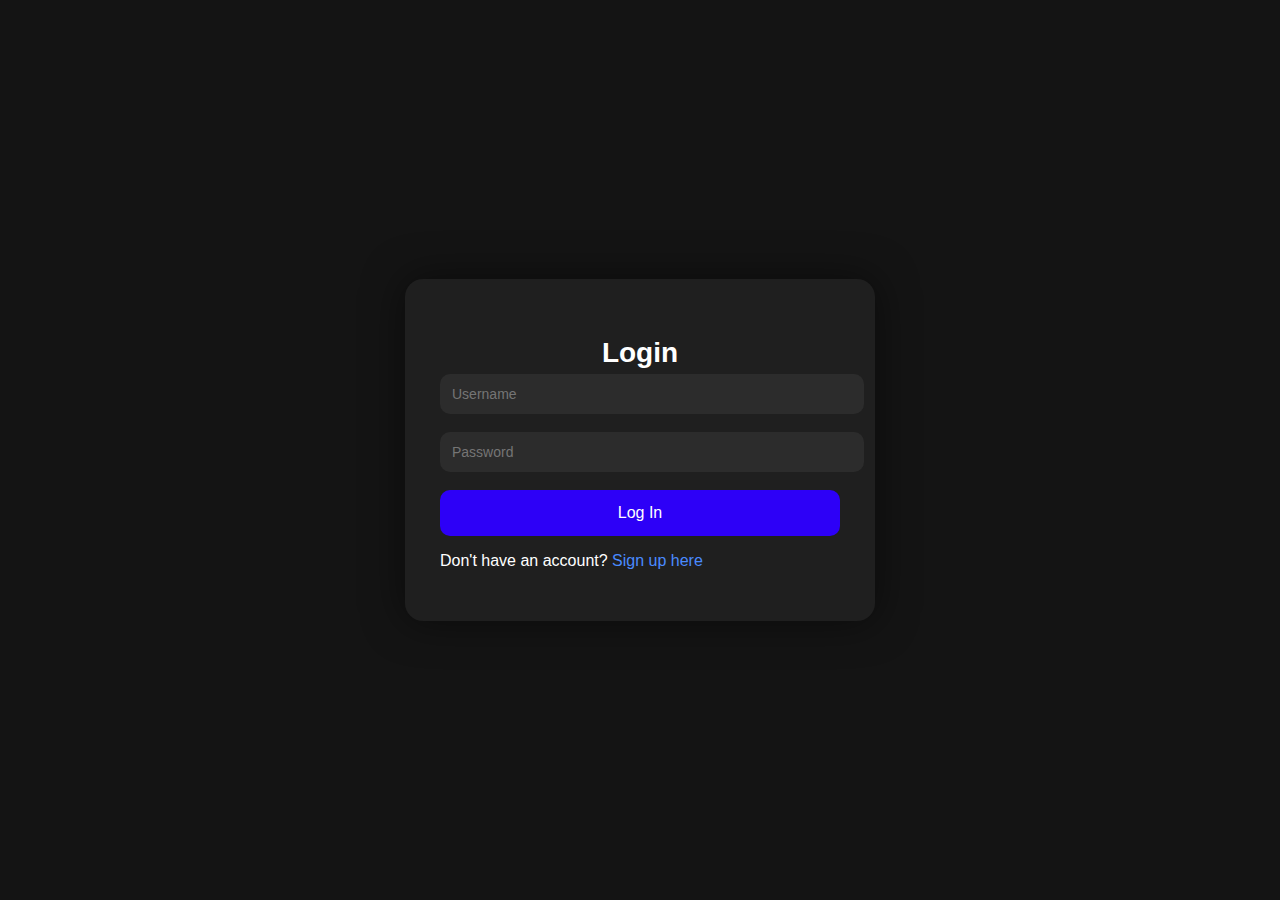
<file: index.html>
<!DOCTYPE html>
<html>
<head>
  <title>Login</title>
  <link rel="stylesheet" href="style.css">
</head>
<body>

<div class="container">
  <h2>Login</h2>

  <input type="text" placeholder="Username" required>
  <input type="password" placeholder="Password" required>

  <button onclick="window.location.href='dashboard.html'">Log In</button>

<p>Don't have an account? <a href="signup.html">Sign up here</a></p>
</div>

</body>
</html>
</file>
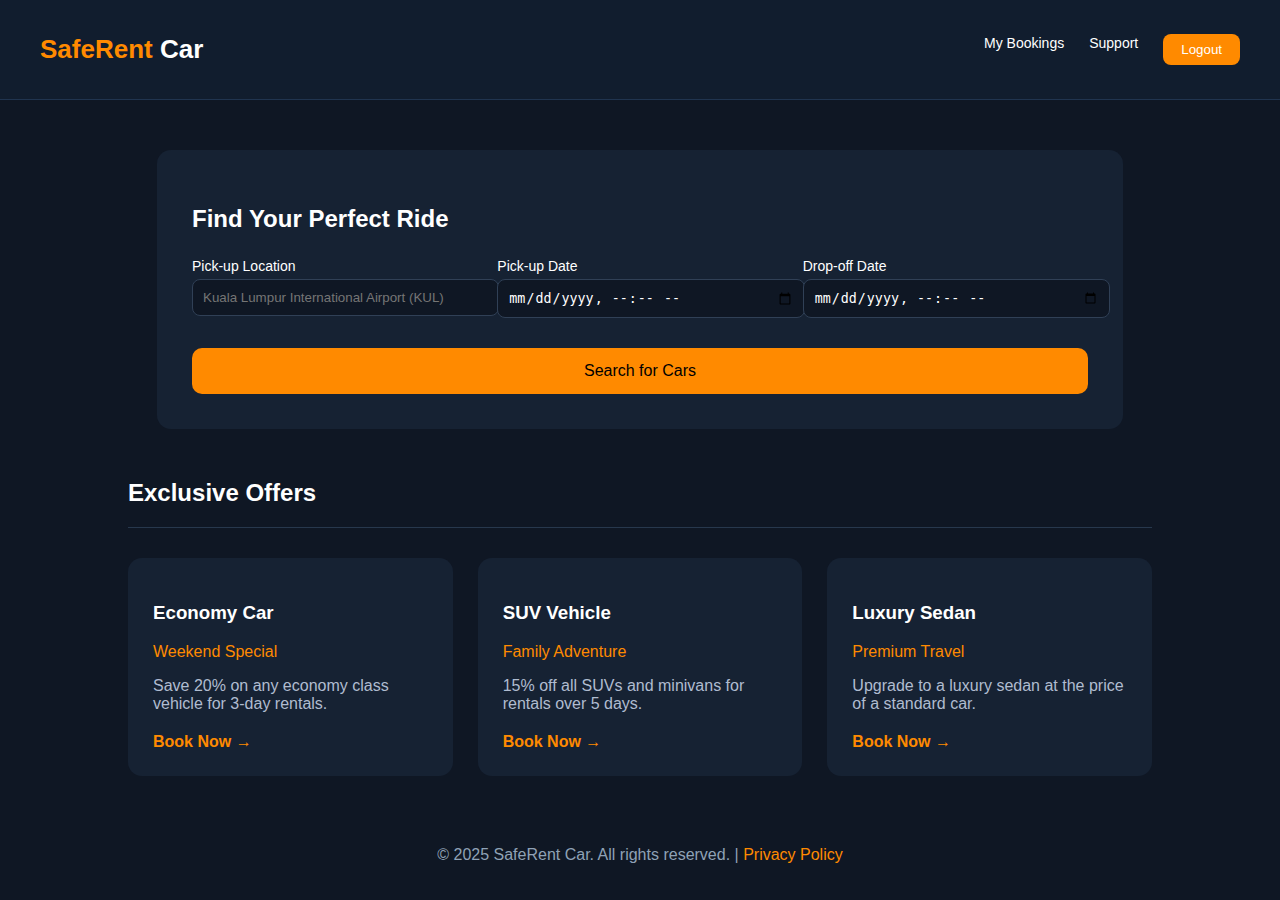
<file: dashboard.html>
<!DOCTYPE html>
<html lang="en">
<head>
    <meta charset="UTF-8">
    <title>SafeRent Car - Dashboard</title>
    <link rel="stylesheet" href="dashboard.css">
</head>
<body>

<!-- NAVBAR -->
<nav class="navbar">
    <div class="logo"><span class="highlight">SafeRent</span> Car</div>

    <ul class="nav-links">
        <li><a href="#">My Bookings</a></li>
        <li><a href="#">Support</a></li>
        <li><button class="logout-btn" onclick="window.location.href='index.html'">Logout</button></li>
    </ul>
</nav>

<!-- SEARCH CARD -->
<section class="search-section">
    <div class="search-card">
        <h2>Find Your Perfect Ride</h2>

        <div class="form-row">
            <div class="form-group">
                <label>Pick-up Location</label>
                <input type="text" placeholder="Kuala Lumpur International Airport (KUL)">
            </div>

            <div class="form-group">
                <label>Pick-up Date</label>
                <input type="datetime-local">
            </div>

            <div class="form-group">
                <label>Drop-off Date</label>
                <input type="datetime-local">
            </div>
        </div>

        <button class="search-btn">Search for Cars</button>
    </div>
</section>

<!-- EXCLUSIVE OFFERS -->
<section class="offers-section">
    <h2>Exclusive Offers</h2>
    <hr class="divider">

    <div class="offer-container">

        <!-- Offer 1 -->
        <div class="offer-card">
            <h3>Economy Car</h3>
            <p class="subtitle">Weekend Special</p>
            <p class="desc">Save 20% on any economy class vehicle for 3-day rentals.</p>
            <a href="#" class="book-link">Book Now →</a>
        </div>

        <!-- Offer 2 -->
        <div class="offer-card">
            <h3>SUV Vehicle</h3>
            <p class="subtitle">Family Adventure</p>
            <p class="desc">15% off all SUVs and minivans for rentals over 5 days.</p>
            <a href="#" class="book-link">Book Now →</a>
        </div>

        <!-- Offer 3 -->
        <div class="offer-card">
            <h3>Luxury Sedan</h3>
            <p class="subtitle">Premium Travel</p>
            <p class="desc">Upgrade to a luxury sedan at the price of a standard car.</p>
            <a href="#" class="book-link">Book Now →</a>
        </div>

    </div>

</section>

<!-- FOOTER -->
<footer>
    © 2025 SafeRent Car. All rights reserved. |
    <a href="#">Privacy Policy</a>
</footer>

</body>
</html>
</file>
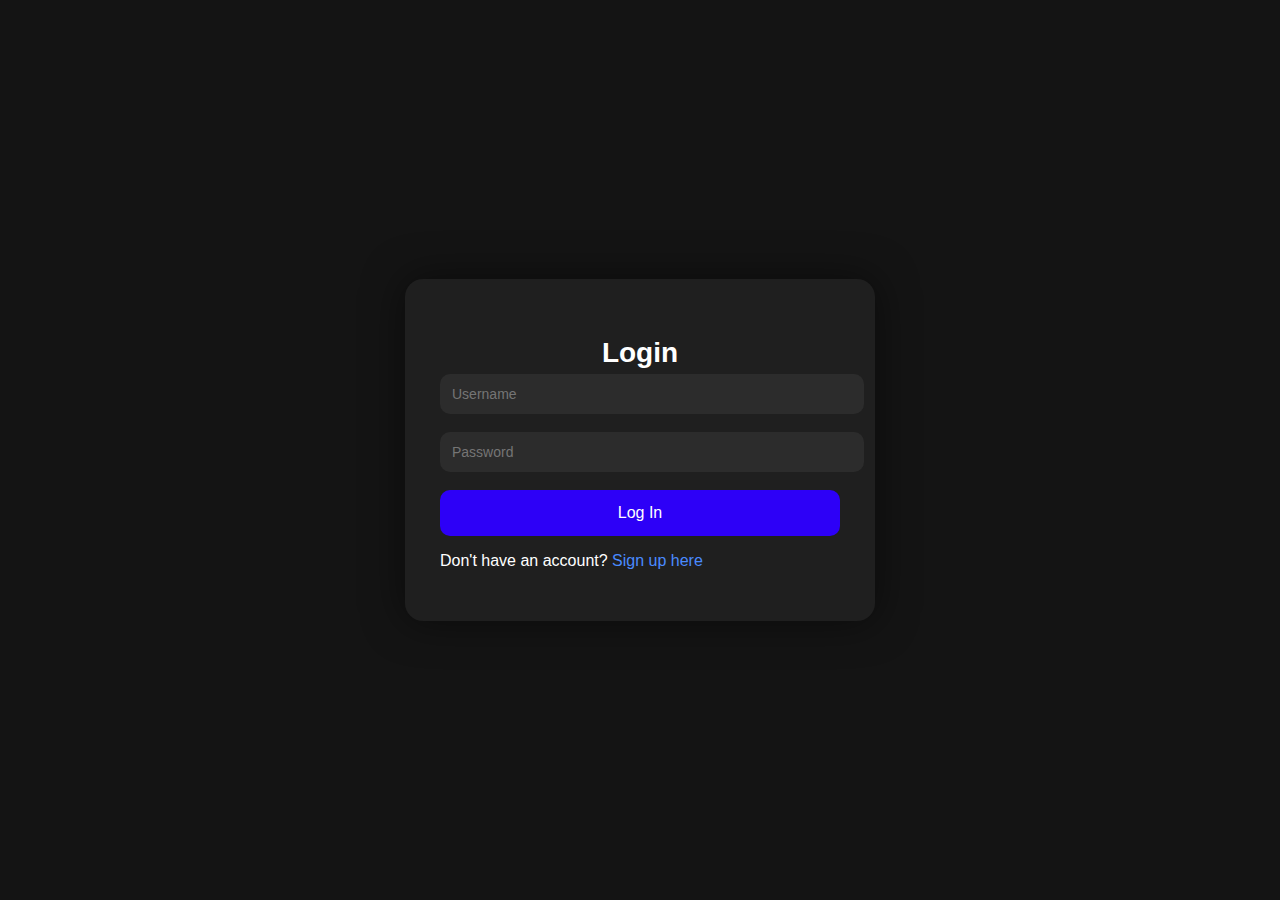
<file: login.html>
<!DOCTYPE html>
<html>
<head>
  <title>Login</title>
  <link rel="stylesheet" href="style.css">
</head>
<body>

<div class="container">
  <h2>Login</h2>

  <input type="text" placeholder="Username" required>
  <input type="password" placeholder="Password" required>

  <button>Log In</button>

  <p>Don't have an account? <a href="signup.html">Sign up here</a></p>
</div>

</body>
</html>
</file>
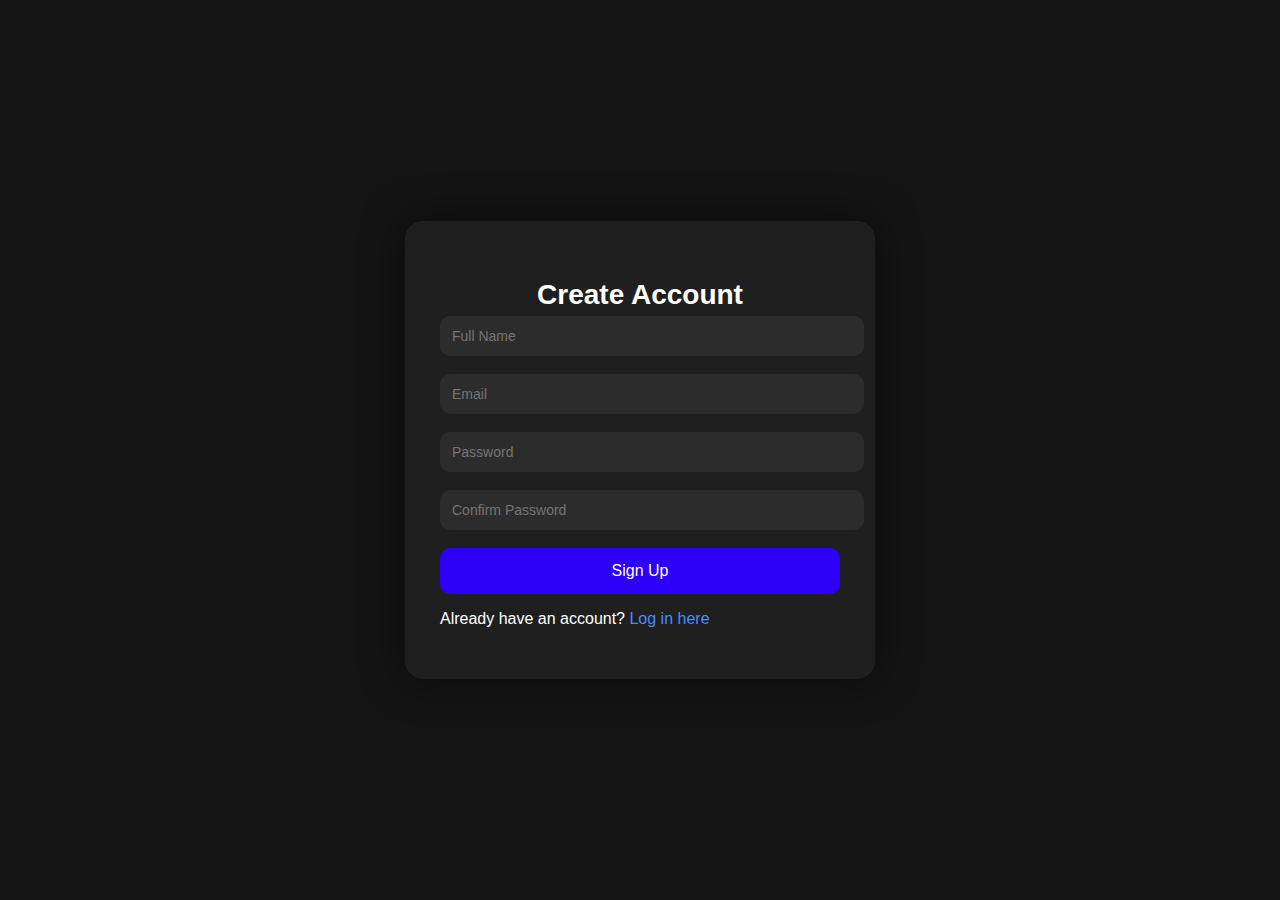
<file: signup.html>
<!DOCTYPE html>
<html>
<head>
  <title>Sign Up</title>
  <link rel="stylesheet" href="style.css">
</head>
<body>

<div class="container">
  <h2>Create Account</h2>

  <input type="text" placeholder="Full Name" required>
  <input type="email" placeholder="Email" required>
  <input type="password" placeholder="Password" required>
  <input type="password" placeholder="Confirm Password" required>

  <button>Sign Up</button>

  <p>Already have an account? <a href="login.html">Log in here</a></p>
</div>

</body>
</html>
</file>
<file: style.css>
/* Page background */
body {
  margin: 0;
  font-family: "Poppins", sans-serif;
  background: #141414;
  display: flex;
  justify-content: center;
  align-items: center;
  height: 100vh;
  color: white;
}

/* Main card */
.container {
  background: #1f1f1f;
  width: 400px;
  padding: 35px;
  border-radius: 18px;
  box-shadow: 0 0 40px rgba(0, 0, 0, 0.5);
}

/* Title */
h2 {
  text-align: center;
  margin-bottom: 5px;
  font-size: 28px;
}

.subtitle {
  text-align: center;
  color: #bdbdbd;
  margin-bottom: 25px;
}

/* Input labels */
label {
  font-size: 14px;
  margin-bottom: 5px;
  display: block;
  color: #d3d3d3;
}

/* Text inputs */
input,
select {
  width: 100%;
  padding: 12px;
  margin-bottom: 18px;
  border: none;
  border-radius: 10px;
  background: #2c2c2c;
  color: white;
  font-size: 14px;
  outline: none;
}

input::placeholder {
  color: #757575;
}

/* Two-column section */
.row {
  display: flex;
  gap: 10px;
}

/* Checkbox row */
.checkbox-row {
  display: flex;
  justify-content: space-between;
  align-items: center;
  margin-bottom: 20px;
}

.checkbox-row label {
  display: flex;
  align-items: center;
}

.checkbox-row input[type="checkbox"] {
  width: auto;
  margin-right: 6px;
}

/* Sign up button */
button {
  width: 100%;
  padding: 14px;
  background: #2d00f7;
  border: none;
  border-radius: 10px;
  color: white;
  font-size: 16px;
  cursor: pointer;
  transition: 0.3s;
}

button:hover {
  background: #1b00a5;
}

/* Link */
a {
  color: #4a8bff;
  text-decoration: none;
}

a:hover {
  text-decoration: underline;
}
</file>
<file: dashboard.css>
body {
    margin: 0;
    font-family: "Poppins", sans-serif;
    background: #0f1724;
    color: white;
}

/* NAVBAR */
.navbar {
    display: flex;
    justify-content: space-between;
    align-items: center;
    background: #111d2e;
    padding: 18px 40px;
    border-bottom: 1px solid #20344f;
}

.logo {
    font-size: 26px;
    font-weight: bold;
    color: white;
}

.highlight {
    color: #ff8a00;
}

.nav-links {
    list-style: none;
    display: flex;
    gap: 25px;
}

.nav-links a {
    text-decoration: none;
    color: white;
    font-size: 14px;
}

.logout-btn {
    background: #ff8a00;
    color: white;
    border: none;
    padding: 8px 18px;
    border-radius: 8px;
    cursor: pointer;
}

.logout-btn:hover {
    background: #e67900;
}

/* SEARCH SECTION */
.search-section {
    display: flex;
    justify-content: center;
    margin-top: 50px;
}

.search-card {
    background: #162233;
    padding: 35px;
    width: 70%;
    border-radius: 14px;
}

.search-card h2 {
    margin-bottom: 25px;
}

.form-row {
    display: flex;
    gap: 20px;
    margin-bottom: 20px;
}

.form-group {
    flex: 1;
}

label {
    font-size: 14px;
    margin-bottom: 5px;
    display: block;
}

input {
    width: 100%;
    padding: 10px;
    background: #0f1724;
    border: 1px solid #304056;
    border-radius: 8px;
    color: white;
}

.search-btn {
    width: 100%;
    padding: 14px;
    background: #ff8a00;
    border: none;
    font-size: 16px;
    border-radius: 10px;
    cursor: pointer;
    margin-top: 10px;
}

.search-btn:hover {
    background: #e67900;
}

/* OFFERS SECTION */
.offers-section {
    width: 80%;
    margin: 50px auto;
}

.divider {
    border: none;
    border-top: 1px solid #27384d;
    margin: 10px 0 30px 0;
}

.offer-container {
    display: flex;
    gap: 25px;
}

.offer-card {
    background: #162233;
    padding: 25px;
    width: 30%;
    border-radius: 14px;
    transition: 0.2s;
}

.offer-card:hover {
    transform: scale(1.03);
    background: #1b2a40;
}

.subtitle {
    color: #ff8a00;
    margin-bottom: 5px;
}

.desc {
    color: #b0bcd0;
    margin-bottom: 20px;
}

.book-link {
    color: #ff8a00;
    text-decoration: none;
    font-weight: bold;
}

/* FOOTER */
footer {
    text-align: center;
    padding: 20px;
    margin-top: 40px;
    color: #8fa2b6;
}

footer a {
    color: #ff8a00;
    text-decoration: none;
}
</file>
